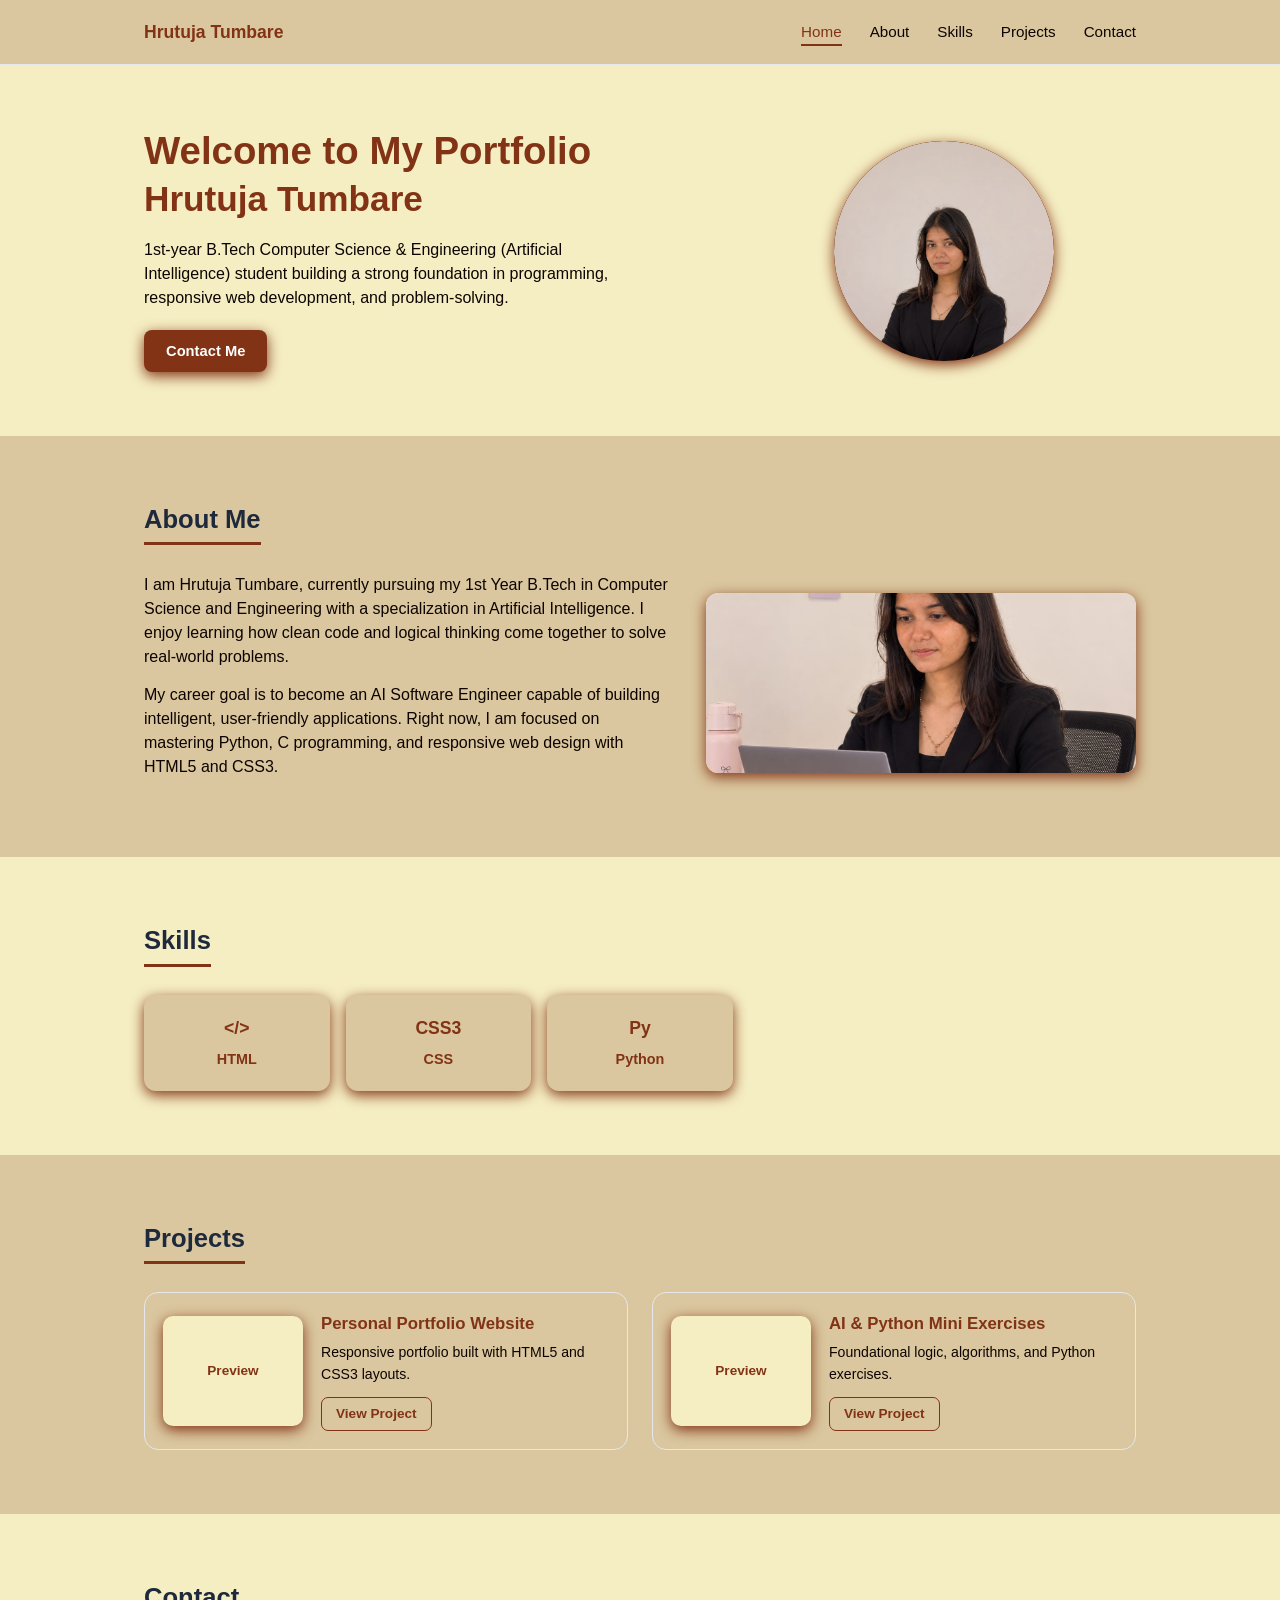
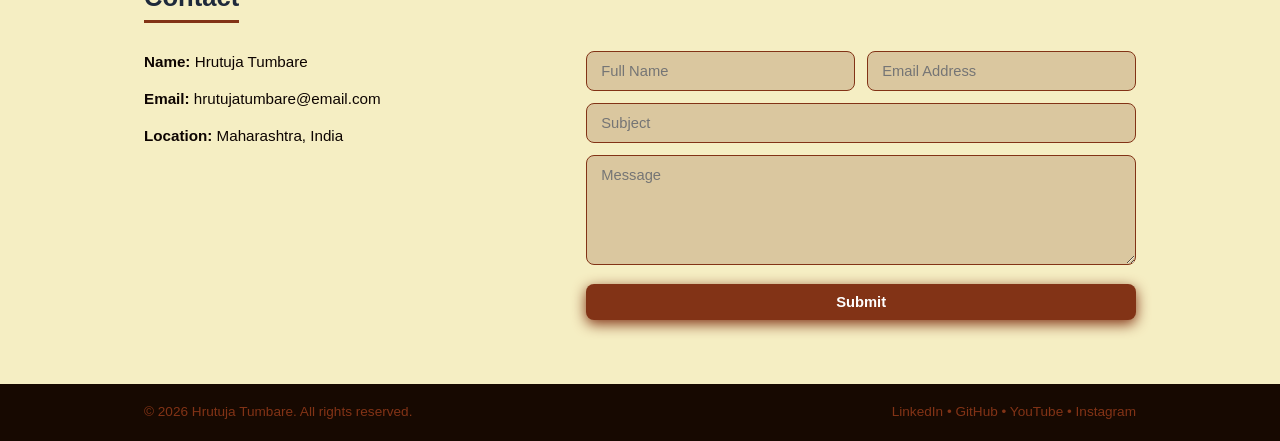
<file: index.html>
<!DOCTYPE html>
<html lang="en">
<head>
  <meta charset="UTF-8" />
  <meta name="viewport" content="width=device-width, initial-scale=1.0" />
  <title>Hrutuja Tumbare | Portfolio</title>
  <link rel="stylesheet" href="style.css" />
</head>
<body>
  <header>
    <div class="container nav">
      <a href="#home" class="logo">Hrutuja Tumbare</a>
      <ul class="nav-links">
        <li><a href="#home" class="active">Home</a></li>
        <li><a href="#about">About</a></li>
        <li><a href="#skills">Skills</a></li>
        <li><a href="#projects">Projects</a></li>
        <li><a href="#contact">Contact</a></li>
      </ul>
    </div>
  </header>

  <section id="home" class="band-lavender hero">
    <div class="container hero-grid">
      <div>
        <h1>Welcome to My Portfolio</h1>
        <div class="highlight">Hrutuja Tumbare</div>
        <p>1st-year B.Tech Computer Science &amp; Engineering (Artificial Intelligence) student building a strong foundation in programming, responsive web development, and problem-solving.</p>
        <a href="#contact" class="btn-primary">Contact Me</a>
      </div>
      <div>
        <div class="avatar-circle">
          <img src="profilepic.jpeg" alt="Hrutuja" class="profile" />
        </div>
      </div>
    </div>
  </section>

  <section id="about" class="band-white">
    <div class="container">
      <h2 class="section-title">About Me</h2>
      <div class="about-grid">
        <div>
          <p>I am Hrutuja Tumbare, currently pursuing my 1st Year B.Tech in Computer Science and Engineering with a specialization in Artificial Intelligence. I enjoy learning how clean code and logical thinking come together to solve real-world problems.</p>
          <p>My career goal is to become an AI Software Engineer capable of building intelligent, user-friendly applications. Right now, I am focused on mastering Python, C programming, and responsive web design with HTML5 and CSS3.</p>
        </div>
        <div class="media-placeholder">
          <img src="workingimg.jpeg"  alt="Profile Picture" class="profile-image" />
        </div>
      </div>
    </div>
  </section>

  <section id="skills" class="band-lavender">
    <div class="container">
      <h2 class="section-title">Skills</h2>
      <div class="skills-grid">
        <div class="skill-card">
          <div class="skill-badge">&lt;/&gt;</div>
          <div class="skill-name">HTML</div>
        </div>
        <div class="skill-card">
          <div class="skill-badge">CSS3</div>
          <div class="skill-name">CSS</div>
        </div>
        <div class="skill-card">
          <div class="skill-badge">Py</div>
          <div class="skill-name">Python</div>
        </div>
        </div>
      </div>
    </div>
  </section>

  <section id="projects" class="band-white">
    <div class="container">
      <h2 class="section-title">Projects</h2>
      <div class="projects-grid">
        <div class="project-card">
          <div class="project-thumb">Preview</div>
          <div class="project-info">
            <h3>Personal Portfolio Website</h3>
            <p>Responsive portfolio built with HTML5 and CSS3 layouts.</p>
            <a href="" class="btn-outline">View Project</a>
          </div>
        </div>
        <div class="project-card">
          <div class="project-thumb">Preview</div>
          <div class="project-info">
            <h3>AI &amp; Python Mini Exercises</h3>
            <p>Foundational logic, algorithms, and Python exercises.</p>
            <a href="#skills" class="btn-outline">View Project</a>
          </div>
        </div>
      </div>
    </div>
  </section>

  <section id="contact" class="band-lavender">
    <div class="container">
      <h2 class="section-title">Contact</h2>
      <div class="contact-grid">
        <div>
          <div class="contact-item"><strong>Name:</strong> Hrutuja Tumbare</div>
          <div class="contact-item"><strong>Email:</strong> hrutujatumbare@email.com</div>
          <div class="contact-item"><strong>Location:</strong> Maharashtra, India</div>
        </div>
        <form>
          <div class="form-row">
            <input type="text" placeholder="Full Name" required />
            <input type="email" placeholder="Email Address" required />
          </div>
          <input type="text" placeholder="Subject" class="subject-input" required />
          <textarea placeholder="Message" required></textarea>
          <button type="submit" class="btn-primary full-btn">Submit</button>
        </form>
      </div>
    </div>
  </section>

  <footer>
    <div class="container footer-inner">
      <span>&copy; 2026 Hrutuja Tumbare. All rights reserved.</span>
      <span>LinkedIn &bull; GitHub &bull; YouTube &bull; Instagram</span>
    </div>
  </footer>
</body>
</html>
</file>
<file: style.css>
:root {
  --bg-lavender: #f5eec3;
  --bg-white: #dac79f;
  --primary-blue: #823316;
  --primary-blue-hover: #823316;
  --navy-dark: #170901;
  --text-dark: #823316;
  --text-muted: #0d0401;
  --border-light: #e5e7eb;
}

* {
  box-sizing: border-box;
  margin: 0;
  padding: 0;
}

html {
  scroll-behavior: smooth;
}

body {
  font-family: Italic, -apple-system, BlinkMacSystemFont, "Segoe UI", Italic, sans-serif;
  color: var(--text-dark);
  background-color: var(--bg-white);
  line-height: 1.5;
}

.container {
  max-width: 1040px;
  margin: 0 auto;
  padding: 0 24px;
}

/* Navbar */
header {
  position: sticky;
  top: 0;
  background: var(--bg-white);
  border-bottom: 1px solid var(--border-light);
  z-index: 100;
}

.nav {
  display: flex;
  justify-content: space-between;
  align-items: center;
  height: 64px;
}

.logo {
  font-weight: 800;
  font-size: 1.1rem;
  text-decoration: none;
  color: var(--text-dark);
}

.nav-links {
  list-style: none;
  display: flex;
  gap: 28px;
}

.nav-links a {
  text-decoration: none;
  color: var(--text-muted);
  font-weight: 500;
  font-size: 0.95rem;
  padding-bottom: 4px;
}

.nav-links a.active,
.nav-links a:hover {
  color: var(--primary-blue);
  border-bottom: 2px solid var(--primary-blue);
}

/* Sections */
section {
  padding: 64px 0;
}

.band-lavender {
  background-color: var(--bg-lavender);
}

.band-white {
  background-color: var(--bg-white);
}

.section-title {
  font-size: 1.6rem;
  font-weight: 800;
  color: #1e293b;
  display: inline-block;
  border-bottom: 3px solid var(--primary-blue);
  padding-bottom: 4px;
  margin-bottom: 28px;
}

/* Hero */
.hero-grid {
  display: grid;
  grid-template-columns: 1.2fr 0.8fr;
  align-items: center;
  gap: 32px;
}

.hero h1 {
  font-size: 2.4rem;
  line-height: 1.15;
  font-weight: 800;
}

.hero .highlight {
  font-size: 2.2rem;
  font-weight: 800;
  color: #823316;
  margin-bottom: 12px;
}

.hero p {
  color: var(--text-muted);
  margin-bottom: 20px;
  max-width: 480px;
}

.btn-primary {
  display: inline-block;
  background: var(--primary-blue);
  color: #fff;
  text-decoration: none;
  padding: 10px 22px;
  border-radius: 8px;
  font-weight: 600;
  font-size: 0.92rem;
  border: none;
  cursor: pointer;
  box-shadow: 0 4px 14px #823316;(15, 23, 42, 0.05);
}

.btn-primary:hover {
  background: var(--primary-blue-hover);
  box-shadow: 0 4px 14px #823316;(15, 23, 42, 0.05);
}

.avatar-circle {
  width: 220px;
  height: 220px;
  border-radius: 50%;
  background: #823316;
  margin: 0 auto;
  display: flex;
  align-items: center;
  justify-content: center;
  overflow: hidden;
  font-size: 3rem;
  font-weight: 700;
  color: #f5eec3;
  box-shadow: 0 4px 14px #823316;(15, 23, 42, 0.05);
}

/* About */
.about-grid {
  display: grid;
  grid-template-columns: 1.1fr 0.9fr;
  gap: 36px;
  align-items: center;
}

.about-grid p {
  color: var(--text-muted);
  margin-bottom: 14px;
}

.media-placeholder {
  height: 180px;
  background: #f5eec3;
  border-radius: 12px;
  overflow: hidden;
  color: #823316;
  font-weight: 600;
  box-shadow: 0 4px 14px #823316;(15, 23, 42, 0.05);
}

/* Skills */
.skills-grid {
  display: grid;
  grid-template-columns: repeat(5, 1fr);
  gap: 16px;
}

.skill-card {
  background: var(--bg-white);
  border-radius: 12px;
  padding: 20px 12px;
  text-align: center;
  box-shadow: 0 4px 14px #823316;(15, 23, 42, 0.05);
}

.skill-badge {
  font-weight: 800;
  font-size: 1.1rem;
  color: var(--primary-blue);
  margin-bottom: 8px;
}

.skill-name {
  font-weight: 700;
  font-size: 0.9rem;
}

/* Projects */
.projects-grid {
  display: grid;
  grid-template-columns: repeat(2, 1fr);
  gap: 24px;
}

.project-card {
  background: var(--bg-white);
  border: 1px solid var(--border-light);
  border-radius: 14px;
  padding: 18px;
  display: flex;
  gap: 18px;
  align-items: center;
}

.project-thumb {
  width: 140px;
  height: 110px;
  flex-shrink: 0;
  background: #f5eec3;
  border-radius: 10px;
  display: flex;
  align-items: center;
  justify-content: center;
  color: #823316;
  font-size: 0.85rem;
  font-weight: 600;
  box-shadow: 0 4px 14px #823316;(15, 23, 42, 0.05);
}

.project-info h3 {
  font-size: 1.05rem;
  margin-bottom: 6px;
}

.project-info p {
  font-size: 0.88rem;
  color: var(--text-muted);
  margin-bottom: 12px;
}

.btn-outline {
  display: inline-block;
  color: var(--primary-blue);
  border: 1.5px solid var(--primary-blue);
  text-decoration: none;
  padding: 6px 14px;
  border-radius: 7px;
  font-size: 0.85rem;
  font-weight: 600;
}

.btn-outline:hover {
  background: var(--primary-blue);
  color: #823316;
}

/* Contact */
.contact-grid {
  display: grid;
  grid-template-columns: 0.85fr 1.15fr;
  gap: 36px;
  align-items: start;
}

.contact-item {
  margin-bottom: 14px;
  color: var(--text-muted);
  font-size: 0.95rem;
}

.form-row {
  display: grid;
  grid-template-columns: 1fr 1fr;
  gap: 12px;
  margin-bottom: 12px;
}

input,
textarea {
  width: 100%;
  padding: 11px 14px;
  border: 1px solid #823316;
  border-radius: 8px;
  font-family: inherit;
  font-size: 0.92rem;
  background: var(--bg-white);
}

.subject-input {
  margin-bottom: 12px;
}

textarea {
  min-height: 110px;
  margin-bottom: 12px;
  resize: vertical;
}

.full-btn {
  width: 100%;
}

/* Footer */
footer {
  background: var(--navy-dark);
  color: #823316;
  padding: 18px 0;
  font-size: 0.85rem;
}

.footer-inner {
  display: flex;
  justify-content: space-between;
  align-items: center;
}

/* Responsive */
@media (max-width: 820px) {
  .hero-grid,
  .about-grid,
  .projects-grid,
  .contact-grid {
    grid-template-columns: 1fr;
  }

  .skills-grid {
    grid-template-columns: repeat(2, 1fr);
  }

  .form-row {
    grid-template-columns: 1fr;
  }

  .nav-links {
    gap: 14px;
    font-size: 0.85rem;
  }
}
.profile {
  width: 100%;
  height: 100%;
  border-radius: 50%;
  object-fit: cover;
  object-position: center;
  display: block;
}

.profile-image {
  width: 100%;
  height: 100%;
  border-radius: 12px;
  object-fit: cover;
  object-position: center;
  display: block;
}
</file>
